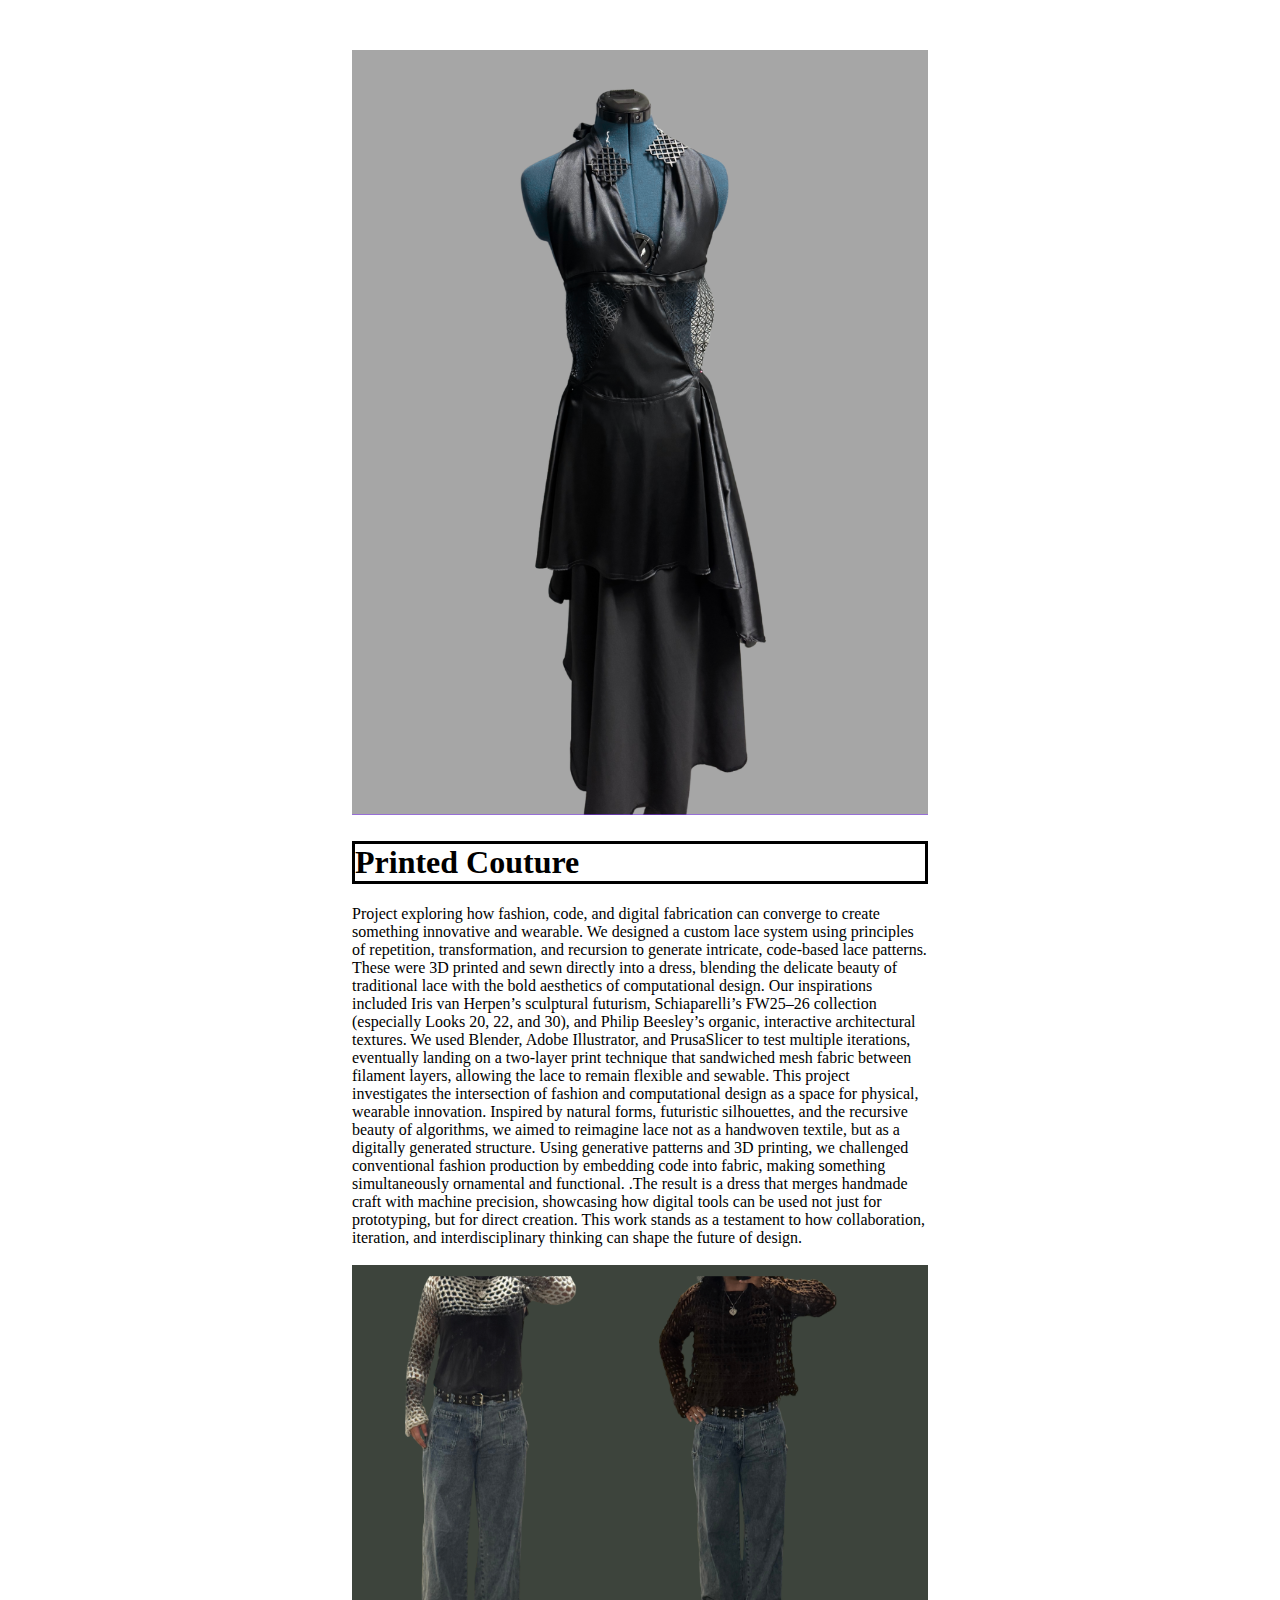
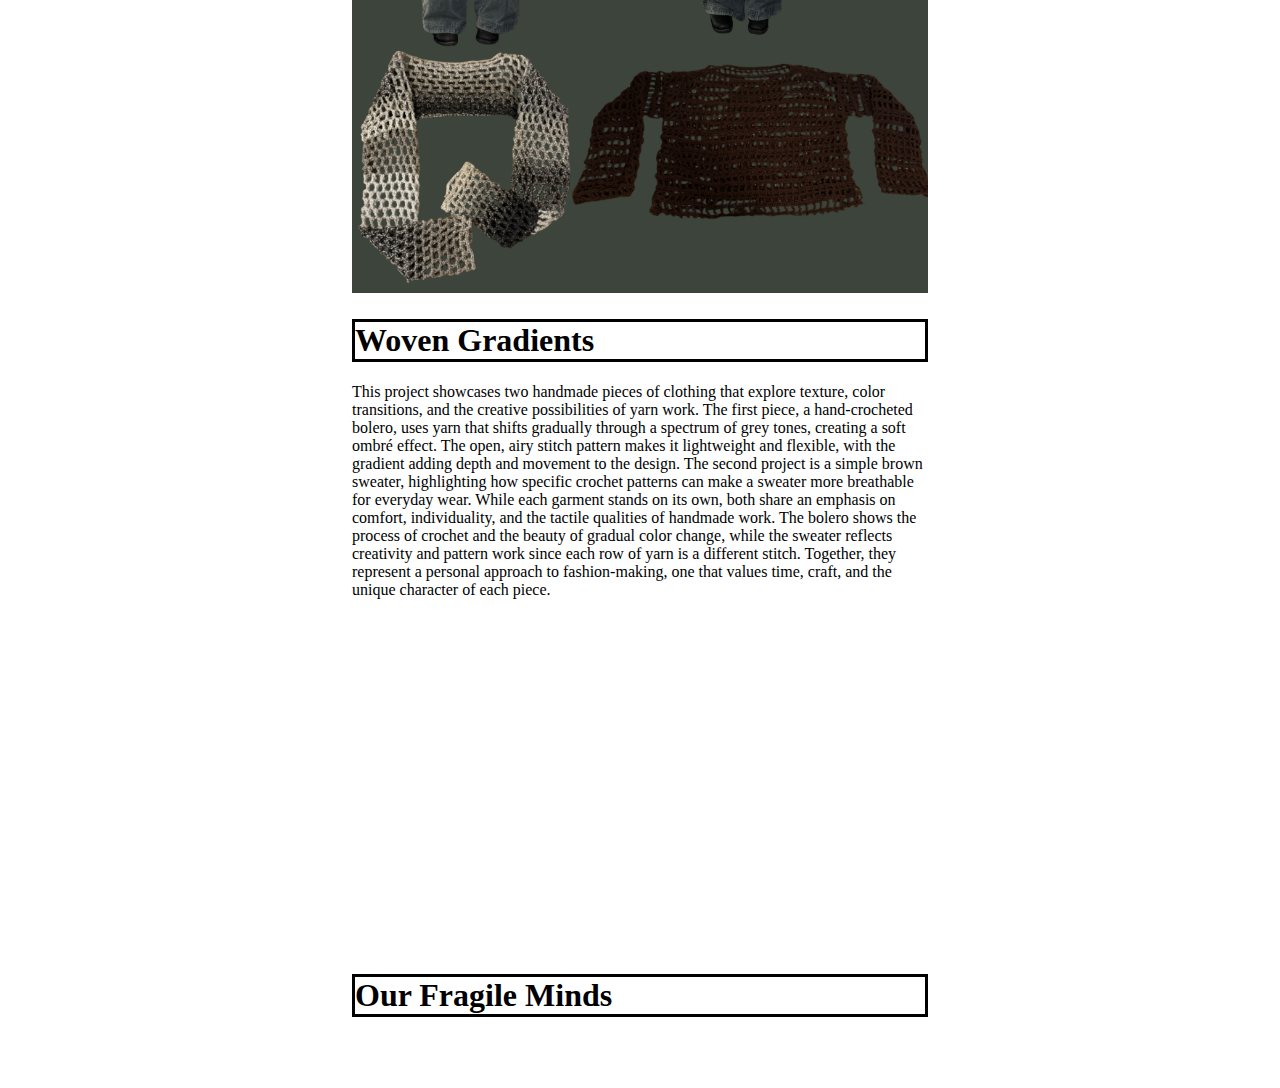
<file: portfolio.html>
<!DOCTYPE html>
<html lang="en">
<head>
 <meta charset="UTF-8">
 <meta name="viewport" content="width=device-width, initial-scale=1">
 <title>Portfolio</title>
 <link rel="stylesheet" href="style.css">
 <body>
    <main>
        <img src="MADdress.png" width="100%" height="auto"><img/>
        <h1>Printed Couture</h1>
        <p>Project exploring how fashion, code, and digital fabrication can converge to create something innovative and wearable. We designed a custom lace system using principles of repetition, transformation, and recursion to generate intricate, code-based lace patterns. These were 3D printed and sewn directly into a dress, blending the delicate beauty of traditional lace with the bold aesthetics of computational design.
Our inspirations included Iris van Herpen’s sculptural futurism, Schiaparelli’s FW25–26 collection (especially Looks 20, 22, and 30), and Philip Beesley’s organic, interactive architectural textures. We used Blender, Adobe Illustrator, and PrusaSlicer to test multiple iterations, eventually landing on a two-layer print technique that sandwiched mesh fabric between filament layers, allowing the lace to remain flexible and sewable.
This project investigates the intersection of fashion and computational design as a space for physical, wearable innovation. Inspired by natural forms, futuristic silhouettes, and the recursive beauty of algorithms, we aimed to reimagine lace not as a handwoven textile, but as a digitally generated structure. Using generative patterns and 3D printing, we challenged conventional fashion production by embedding code into fabric, making something simultaneously ornamental and functional. .The result is a dress that merges handmade craft with machine precision, showcasing how digital tools can be used not just for prototyping, but for direct creation. This work stands as a testament to how collaboration, iteration, and interdisciplinary thinking can shape the future of design.
        <br><br>
        <img src="crochetpieces.png" width="100%" height="auto"><img/>
        <h1>Woven Gradients</h1>
        <p>This project showcases two handmade pieces of clothing that explore texture, color transitions, and the creative possibilities of yarn work. The first piece, a hand-crocheted bolero, uses yarn that shifts gradually through a spectrum of grey tones, creating a soft ombré effect. The open, airy stitch pattern makes it lightweight and flexible, with the gradient adding depth and movement to the design. The second project is a simple brown sweater, highlighting how specific crochet patterns can make a sweater more breathable for everyday wear. While each garment stands on its own, both share an emphasis on comfort, individuality, and the tactile qualities of handmade work. The bolero shows the process of crochet and the beauty of gradual color change, while the sweater reflects creativity and pattern work since each row of yarn is a different stitch. Together, they represent a personal approach to fashion-making, one that values time, craft, and the unique character of each piece.</p>
        <br>

       <iframe width="560" height="315" src="https://www.youtube.com/embed/ngAb2i4-oxo?si=K7Kp1X92tqmiQ96D" title="YouTube video player" frameborder="0" allow="accelerometer; autoplay; clipboard-write; encrypted-media; gyroscope; picture-in-picture; web-share" referrerpolicy="strict-origin-when-cross-origin" allowfullscreen></iframe>
        <h1>Our Fragile Minds</h1>
        <p></p>
    </main>
 </body>
</file>
<file: style.css>
h1 {
    border: 3px solid black
} 
body {
    margin: 0 auto;
    max-width: 36em;
    padding: 50px;
}
</file>
